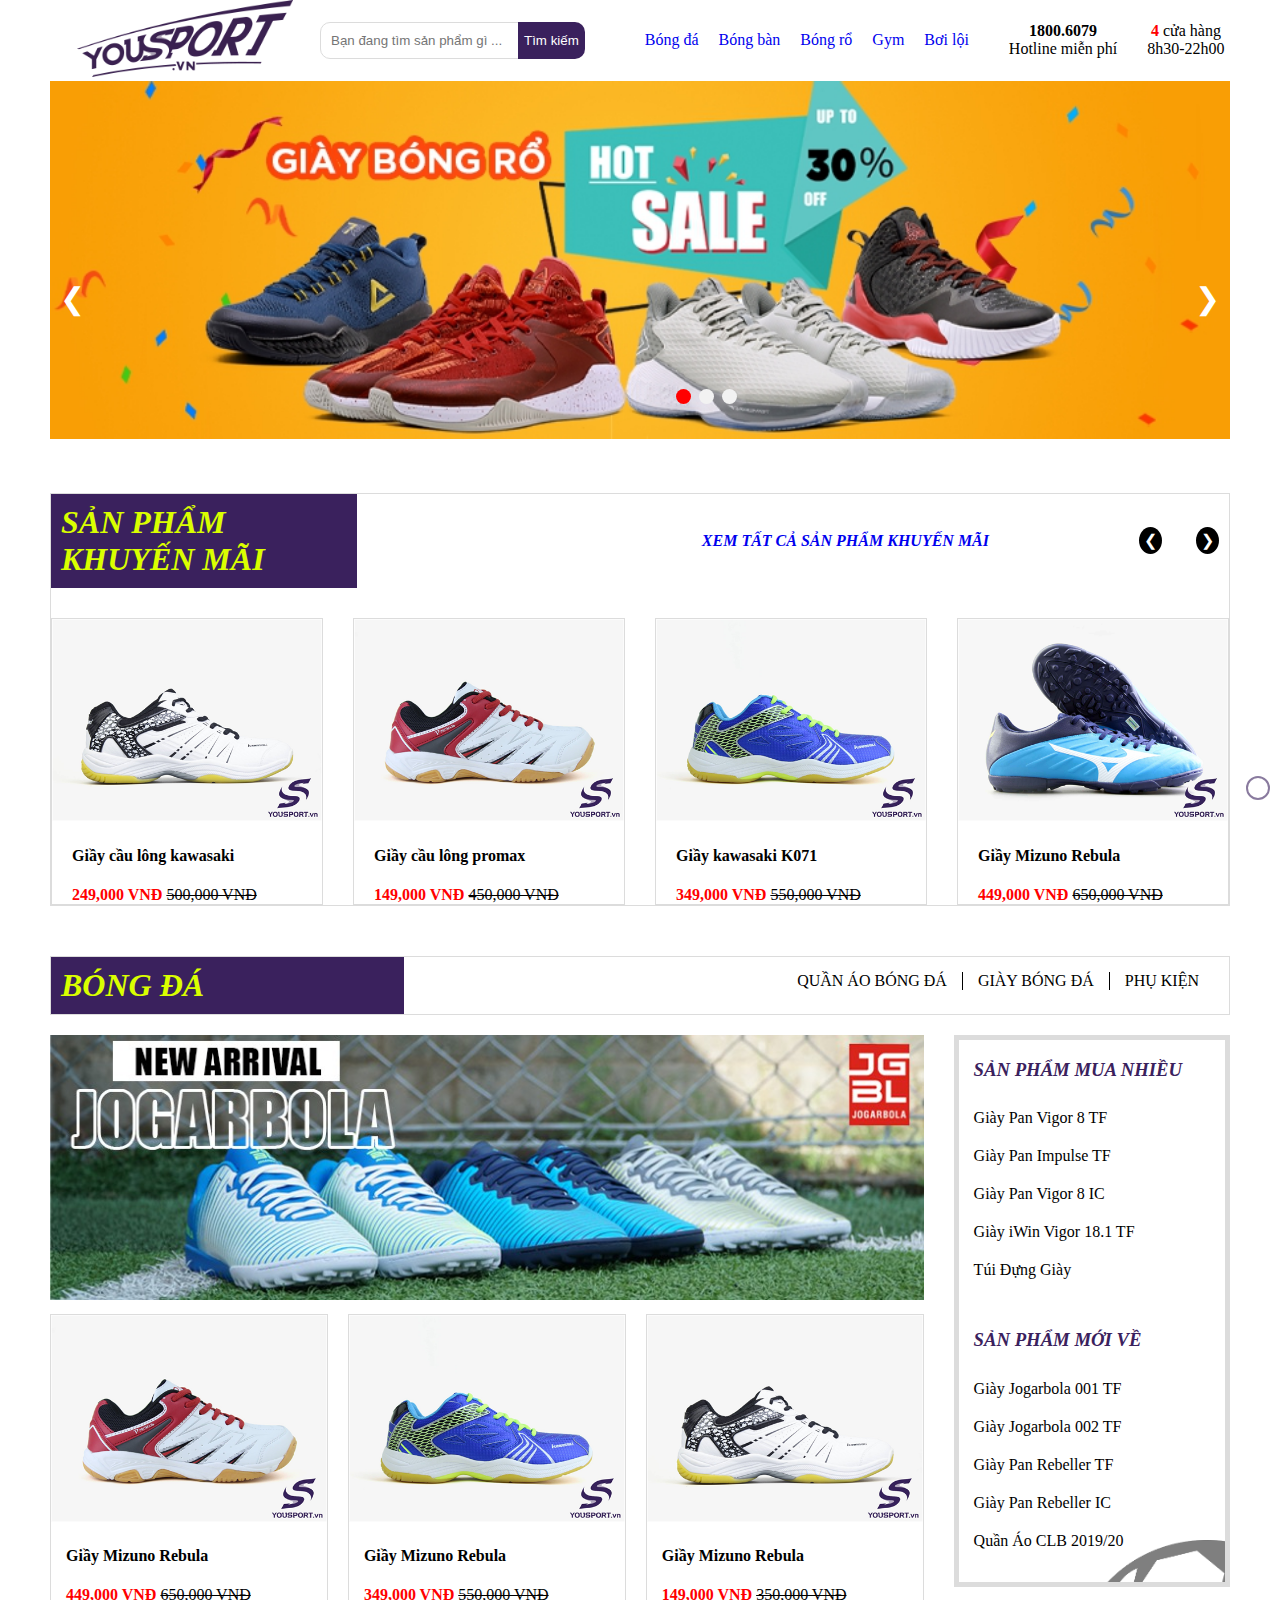
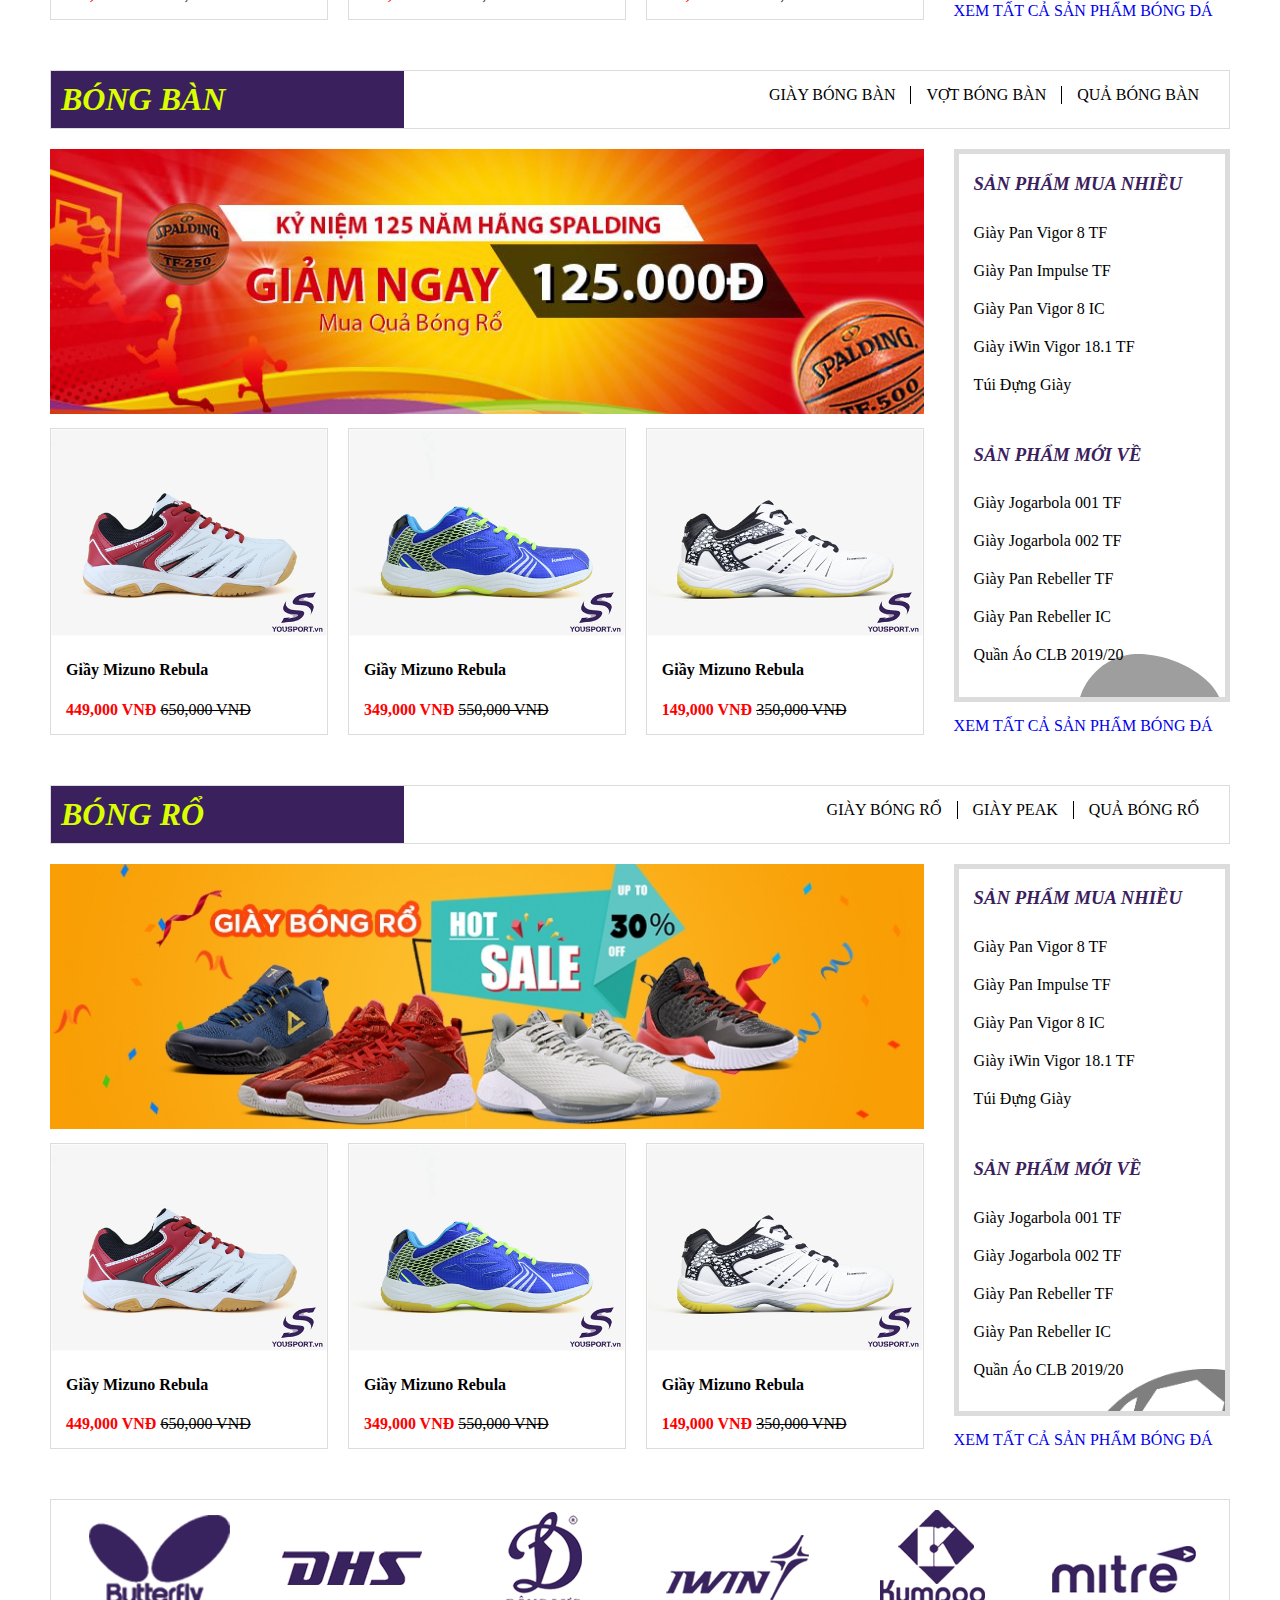
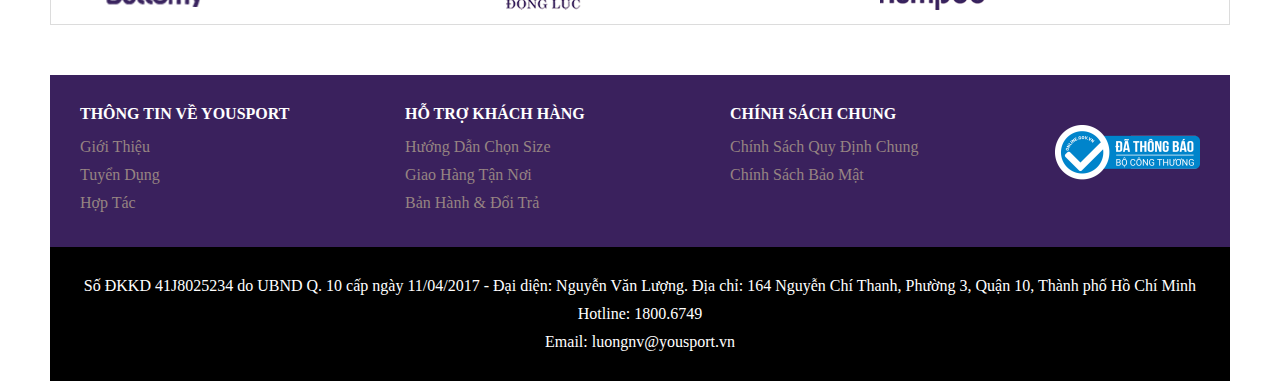
<file: index.html>
<!DOCTYPE html>
<html lang="en">
  <head>
    <meta charset="UTF-8" />
    <meta name="viewport" content="width=device-width, initial-scale=1.0" />
    <meta http-equiv="X-UA-Compatible" content="ie=edge" />
    <meta name="viewport" content="width=device-width, initial-scale=1.0" />

    <link href="css/style.css" rel="stylesheet" />
    <link
      rel="stylesheet"
      href="https://use.fontawesome.com/releases/v5.8.2/css/all.css"
      integrity="sha384-oS3vJWv+0UjzBfQzYUhtDYW+Pj2yciDJxpsK1OYPAYjqT085Qq/1cq5FLXAZQ7Ay"
      crossorigin="anonymous"
    />

    <script src="./js/slideShow.js" defer></script>
    <script src="./js/promo.js" defer></script>
    <title>YouSport</title>
  </head>
  <body>
    <div class="gotopTop">
      <a href="#top"><i class="fa fa-chevron-up"></i></a>
    </div>
    <nav id="top">
      <div class="logo">
        <a href="#"><img src="images/logo.png"/></a>
      </div>
      <div class="search">
        <input type="text" placeholder="Bạn đang tìm sản phẩm gì ..." />
        <button type="submit"><i class="fas fa-search"></i> Tìm kiếm</button>
      </div>

      <ul class="navbar-nav">
        <li>
          <a href="#"><i class="fas fa-futbol"></i> Bóng đá</a>
        </li>
        <li>
          <a href="#"><i class="fas fa-table-tennis"></i> Bóng bàn</a>
        </li>
        <li>
          <a href="#"><i class="fas fa-basketball-ball"></i> Bóng rổ</a>
        </li>
        <li>
          <a href="#"><i class="fas fa-dumbbell"></i> Gym</a>
        </li>
        <li>
          <a href="#"><i class="fas fa-swimming-pool"></i> Bơi lội</a>
        </li>
      </ul>

      <div class="hotLine">
        <p><strong>1800.6079</strong></p>
        <p>Hotline miễn phí</p>
      </div>

      <div class="store">
        <i class="fas fa-store"></i>
        <div>
          <div><strong>4</strong> cửa hàng</div>
          <div>8h30-22h00</div>
        </div>
      </div>
    </nav>

    <section id="slideShow">
      <div class="slides-container">
        <div class="slide">
          <img src="./images/banner-giay-bong-ro-890-270.jpg" />
        </div>
        <div class="slide">
          <img src="./images/combo-phu-kien-chi-tu-99k.jpg" />
        </div>
        <div class="slide">
          <img src="./images/giam-125k-qua-spalding.jpg" />
        </div>

        <a class="prev" onclick="plusSlides(-1)">&#10094;</a>
        <a class="next" onclick="plusSlides(1)">&#10095;</a>
      </div>

      <div class="indicator">
        <span class="dot" onclick="currentSlide(0)"></span>
        <span class="dot" onclick="currentSlide(1)"></span>
        <span class="dot" onclick="currentSlide(2)"></span>
      </div>
    </section>

    <section id="promoID">
      <div class="promoTitle">
        <h1>SẢN PHẨM KHUYẾN MÃI</h1>
        <a href="#"><strong>Xem tất cả sản phẩm khuyến mãi</strong></a>
        <div class="scrollVertical">
          <a class="prevPromo" onclick="showPromo(-1)">&#10094;</a>
          <a class="nextPromo" onclick="showPromo(1)">&#10095;</a>
        </div>
      </div>

      <div class="promoItems">
        <div class="promoItem">
          <a href="#"
            ><img src="./images/giay-cau-long-kawasaki-k063_large.jpg"
          /></a>
          <div class="itemInfo">
            <h4>Giầy cầu lông kawasaki</h4>
            <span>249,000 VNĐ</span>
            <del>500,000 VNĐ</del>
          </div>
        </div>
        <div class="promoItem">
          <a href="#"
            ><img src="./images/giay-cau-long-promax-17009_large.jpg"
          /></a>
          <div class="itemInfo">
            <h4>Giầy cầu lông promax</h4>
            <span>149,000 VNĐ</span>
            <del>450,000 VNĐ</del>
          </div>
        </div>
        <div class="promoItem">
          <a href="#"><img src="./images/giay-kawasaki-k071_large.jpg"/></a>
          <div class="itemInfo">
            <h4>Giầy kawasaki K071</h4>
            <span>349,000 VNĐ</span>
            <del>550,000 VNĐ</del>
          </div>
        </div>
        <div class="promoItem">
          <a href="#"
            ><img src="./images/giay-mizuno-rebula-2-v3-as_large.jpg"
          /></a>
          <div class="itemInfo">
            <h4>Giầy Mizuno Rebula</h4>
            <span>449,000 VNĐ</span>
            <del>650,000 VNĐ</del>
          </div>
        </div>

        <div class="promoItem">
          <a href="#"><img src="./images/giay-kawasaki-k071_large.jpg"/></a>
          <div class="itemInfo">
            <h4>Giầy kawasaki K071</h4>
            <span>349,000 VNĐ</span>
            <del>550,000 VNĐ</del>
          </div>
        </div>
        <div class="promoItem">
          <a href="#"
            ><img src="./images/giay-cau-long-promax-17009_large.jpg"
          /></a>
          <div class="itemInfo">
            <h4>Giầy cầu lông promax</h4>
            <span>149,000 VNĐ</span>
            <del>450,000 VNĐ</del>
          </div>
        </div>
        <div class="promoItem">
          <a href="#"
            ><img src="./images/giay-mizuno-rebula-2-v3-as_large.jpg"
          /></a>
          <div class="itemInfo">
            <h4>Giầy Mizuno Rebula</h4>
            <span>449,000 VNĐ</span>
            <del>650,000 VNĐ</del>
          </div>
        </div>
        <div class="promoItem">
          <a href="#"
            ><img src="./images/giay-cau-long-kawasaki-k063_large.jpg"
          /></a>
          <div class="itemInfo">
            <h4>Giầy cầu lông kawasaki</h4>
            <span>249,000 VNĐ</span>
            <del>500,000 VNĐ</del>
          </div>
        </div>
      </div>
    </section>

    <section id="bongDaID" class="productDetail">
      <div class="header-detail">
        <div class="sport-title">
          <h1><i class="fas fa-futbol"></i> Bóng đá</h1>
        </div>
        <div class="sport-category">
          <ul>
            <li>
              <a href="#">Quần áo bóng đá</a>
            </li>
            <li>
              <a href="#">Giày bóng đá</a>
            </li>
            <li>
              <a href="#">Phụ kiện</a>
            </li>
          </ul>
        </div>
      </div>
      <div class="sport-show">
        <div class="sport-left">
          <div class="carousel-promo">
            <img src="./images/banner-jogarbola.jpg" />
          </div>
          <div class="promo-products">
            <div class="product">
              <img src="images/giay-cau-long-promax-17009_large.jpg" />
              <div class="product-info">
                <h4>Giầy Mizuno Rebula</h4>
                <span>449,000 VNĐ</span>
                <del>650,000 VNĐ</del>
              </div>
            </div>
            <div class="product">
              <img src="images/giay-kawasaki-k071_large.jpg" />
              <div class="product-info">
                <h4>Giầy Mizuno Rebula</h4>
                <span>349,000 VNĐ</span>
                <del>550,000 VNĐ</del>
              </div>
            </div>
            <div class="product">
              <img src="images/giay-cau-long-kawasaki-k063_large.jpg" />
              <div class="product-info">
                <h4>Giầy Mizuno Rebula</h4>
                <span>149,000 VNĐ</span>
                <del>350,000 VNĐ</del>
              </div>
            </div>
          </div>
        </div>
        <div class="sport-right ">
          <div class="sport-menus football-menu">
            <div class="sport-menu">
              <h3>Sản phẩm mua nhiều</h3>
              <ul>
                <li><a href="#">Giày Pan Vigor 8 TF</a></li>
                <li><a href="#">Giày Pan Impulse TF</a></li>
                <li><a href="#">Giày Pan Vigor 8 IC</a></li>
                <li><a href="#">Giày iWin Vigor 18.1 TF</a></li>
                <li><a href="#">Túi Đựng Giày</a></li>
              </ul>
            </div>
            <div class="sport-menu">
              <h3>Sản phẩm mới về</h3>
              <ul>
                <li><a href="#">Giày Jogarbola 001 TF</a></li>
                <li><a href="#">Giày Jogarbola 002 TF</a></li>
                <li><a href="#">Giày Pan Rebeller TF</a></li>
                <li><a href="#">Giày Pan Rebeller IC</a></li>
                <li><a href="#">Quần Áo CLB 2019/20</a></li>
              </ul>
            </div>
          </div>
          <div class="show-all">
            <a href="#"
              ><i class="fas fa-arrow-right"></i> Xem tất cả sản phẩm bóng đá</a
            >
          </div>
        </div>
      </div>
    </section>

    <section id="cauLongID" class="productDetail">
      <div class="header-detail">
        <div class="sport-title">
          <h1><i class="fas fa-table-tennis"></i> Bóng bàn</h1>
        </div>
        <div class="sport-category">
          <ul>
            <li>
              <a href="#">Giày bóng bàn</a>
            </li>
            <li>
              <a href="#">Vợt bóng bàn</a>
            </li>
            <li>
              <a href="#">Quả bóng bàn</a>
            </li>
          </ul>
        </div>
      </div>
      <div class="sport-show">
        <div class="sport-left">
          <div class="carousel-promo">
            <img src="./images/giam-125k-qua-spalding.jpg" />
          </div>
          <div class="promo-products">
            <div class="product">
              <img src="images/giay-cau-long-promax-17009_large.jpg" />
              <div class="product-info">
                <h4>Giầy Mizuno Rebula</h4>
                <span>449,000 VNĐ</span>
                <del>650,000 VNĐ</del>
              </div>
            </div>
            <div class="product">
              <img src="images/giay-kawasaki-k071_large.jpg" />
              <div class="product-info">
                <h4>Giầy Mizuno Rebula</h4>
                <span>349,000 VNĐ</span>
                <del>550,000 VNĐ</del>
              </div>
            </div>
            <div class="product">
              <img src="images/giay-cau-long-kawasaki-k063_large.jpg" />
              <div class="product-info">
                <h4>Giầy Mizuno Rebula</h4>
                <span>149,000 VNĐ</span>
                <del>350,000 VNĐ</del>
              </div>
            </div>
          </div>
        </div>
        <div class="sport-right ">
          <div class="sport-menus tableTenis-menu">
            <div class="sport-menu">
              <h3>Sản phẩm mua nhiều</h3>
              <ul>
                <li><a href="#">Giày Pan Vigor 8 TF</a></li>
                <li><a href="#">Giày Pan Impulse TF</a></li>
                <li><a href="#">Giày Pan Vigor 8 IC</a></li>
                <li><a href="#">Giày iWin Vigor 18.1 TF</a></li>
                <li><a href="#">Túi Đựng Giày</a></li>
              </ul>
            </div>
            <div class="sport-menu">
              <h3>Sản phẩm mới về</h3>
              <ul>
                <li><a href="#">Giày Jogarbola 001 TF</a></li>
                <li><a href="#">Giày Jogarbola 002 TF</a></li>
                <li><a href="#">Giày Pan Rebeller TF</a></li>
                <li><a href="#">Giày Pan Rebeller IC</a></li>
                <li><a href="#">Quần Áo CLB 2019/20</a></li>
              </ul>
            </div>
          </div>
          <div class="show-all">
            <a href="#"
              ><i class="fas fa-arrow-right"></i> Xem tất cả sản phẩm bóng đá</a
            >
          </div>
        </div>
      </div>
    </section>

    <section id="bongRoID" class="productDetail">
      <div class="header-detail">
        <div class="sport-title">
          <h1><i class="fas fa-basketball-ball"></i> Bóng rổ</h1>
        </div>
        <div class="sport-category">
          <ul>
            <li>
              <a href="#">Giày bóng rổ</a>
            </li>
            <li>
              <a href="#">Giày PEAK</a>
            </li>
            <li>
              <a href="#">Quả bóng rổ</a>
            </li>
          </ul>
        </div>
      </div>
      <div class="sport-show">
        <div class="sport-left">
          <div class="carousel-promo">
            <img src="./images/banner-giay-bong-ro-890-270.jpg" />
          </div>
          <div class="promo-products">
            <div class="product">
              <img src="images/giay-cau-long-promax-17009_large.jpg" />
              <div class="product-info">
                <h4>Giầy Mizuno Rebula</h4>
                <span>449,000 VNĐ</span>
                <del>650,000 VNĐ</del>
              </div>
            </div>
            <div class="product">
              <img src="images/giay-kawasaki-k071_large.jpg" />
              <div class="product-info">
                <h4>Giầy Mizuno Rebula</h4>
                <span>349,000 VNĐ</span>
                <del>550,000 VNĐ</del>
              </div>
            </div>
            <div class="product">
              <img src="images/giay-cau-long-kawasaki-k063_large.jpg" />
              <div class="product-info">
                <h4>Giầy Mizuno Rebula</h4>
                <span>149,000 VNĐ</span>
                <del>350,000 VNĐ</del>
              </div>
            </div>
          </div>
        </div>
        <div class="sport-right ">
          <div class="sport-menus football-menu">
            <div class="sport-menu">
              <h3>Sản phẩm mua nhiều</h3>
              <ul>
                <li><a href="#">Giày Pan Vigor 8 TF</a></li>
                <li><a href="#">Giày Pan Impulse TF</a></li>
                <li><a href="#">Giày Pan Vigor 8 IC</a></li>
                <li><a href="#">Giày iWin Vigor 18.1 TF</a></li>
                <li><a href="#">Túi Đựng Giày</a></li>
              </ul>
            </div>
            <div class="sport-menu">
              <h3>Sản phẩm mới về</h3>
              <ul>
                <li><a href="#">Giày Jogarbola 001 TF</a></li>
                <li><a href="#">Giày Jogarbola 002 TF</a></li>
                <li><a href="#">Giày Pan Rebeller TF</a></li>
                <li><a href="#">Giày Pan Rebeller IC</a></li>
                <li><a href="#">Quần Áo CLB 2019/20</a></li>
              </ul>
            </div>
          </div>
          <div class="show-all">
            <a href="#"
              ><i class="fas fa-arrow-right"></i> Xem tất cả sản phẩm bóng đá</a
            >
          </div>
        </div>
      </div>
    </section>

    <section id="brandID">
      <div class="brands">
        <div class="brand">
          <img src="./images/icon-butterfly.png" />
        </div>
        <div class="brand">
          <img src="./images/icon-dhs.png" />
        </div>
        <div class="brand">
          <img src="./images/icon-dong-luc.png" />
        </div>
        <div class="brand">
          <img src="./images/icon-iwin.png" />
        </div>
        <div class="brand">
          <img src="./images/icon-kumpoo.png" />
        </div>
        <div class="brand">
          <img src="./images/icon-mitre.png" />
        </div>
      </div>
    </section>

    <footer>
      <div class="footerTop">
        <div class="info">
          <h4>Thông tin về Yousport</h4>
          <ul class="infoDetail">
            <li>
              <a href="#">Giới Thiệu</a>
            </li>
            <li><a href="#">Tuyển Dụng</a></li>
            <li><a href="#">Hợp Tác</a></li>
          </ul>
        </div>
        <div class="info">
          <h4>Hỗ trợ khách hàng</h4>
          <ul class="infoDetail">
            <li>
              <a href="#">Hướng Dẫn Chọn Size</a>
            </li>
            <li><a href="#">Giao Hàng Tận Nơi</a></li>
            <li><a href="#">Bản Hành & Đổi Trả</a></li>
          </ul>
        </div>
        <div class="info">
          <h4>Chính sách chung</h4>
          <ul class="infoDetail">
            <li>
              <a href="#">Chính sách quy định chung</a>
            </li>
            <li><a href="#">Chính sách bảo mật</a></li>
          </ul>
        </div>
        <div class="socialChannels">
          <ul class="socialChannel">
            <li>
              <a href="#"><i class="fab fa-facebook-f"></i></a>
            </li>
            <li>
              <a href="#"><i class="fab fa-google-plus-g"></i></a>
            </li>
            <li>
              <a href="#"><i class="fab fa-twitter"></i></a>
            </li>
            <li>
              <a href="#"><i class="fab fa-youtube"></i></a>
            </li>
          </ul>
          <img src="./images/dathongbao.png"/>
        </div>
      </div>
      <div class="footerBottom">
        <p>Số ĐKKD 41J8025234 do UBND Q. 10 cấp ngày 11/04/2017 - Đại diện: Nguyễn Văn Lượng. Địa chỉ: 164 Nguyễn Chí Thanh, Phường 3, Quận 10, Thành phố Hồ Chí Minh</p>
        <p>Hotline: 1800.6749</p>
        <p>Email: luongnv@yousport.vn</p>
      </div>
    </footer>
  </body>
</html>
</file>
<file: css/style.css>
@import "./nav.css";
@import "./slideShow.css";
@import "./promo.css";
@import "./productDetail.css";
@import "./brand.css";
@import "./footer.css";

* {
  box-sizing: border-box;
}

body {
  margin: 0 50px;
}

.football-menu {
  background-image: url("../images/1.png");
  background-repeat: no-repeat;
  background-position-x: 115px;
  background-position-y: 500px;
  background-size: 100%;
  color: gainsboro;
}

.tableTenis-menu {
  background-image: url("../images/tableTenis.svg");
  background-repeat: no-repeat;
  background-position-x: 115px;
  background-position-y: 500px;
  background-size: 80%;
  color: gainsboro;
}

/* Caption text */
.text {
  color: #f2f2f2;
  font-size: 15px;
  padding: 8px 12px;
  position: absolute;
  bottom: 8px;
  width: 100%;
  text-align: center;
}

/* Number text (1/3 etc) */
.numbertext {
  color: #f2f2f2;
  font-size: 12px;
  padding: 8px 12px;
  position: absolute;
  top: 0;
}

/* The dots/bullets/indicators */
/* .dot {
  cursor: pointer;
  height: 15px;
  width: 15px;
  margin: 0 2px;
  background-color: #bbb;
  border-radius: 50%;
  display: inline-block;
  transition: background-color 0.6s ease;
}

.active,
.dot:hover {
  background-color: #717171;
} */

/* Fading animation */
.fade {
  -webkit-animation-name: fade;
  -webkit-animation-duration: 1.5s;
  animation-name: fade;
  animation-duration: 1.5s;
}

@-webkit-keyframes fade {
  from {
    opacity: 0.4;
  }
  to {
    opacity: 1;
  }
}

@keyframes fade {
  from {
    opacity: 0.4;
  }
  to {
    opacity: 1;
  }
}

.gotopTop a {
  position: fixed;
  padding: 10px;
  border: 2px solid #3a215d;
  opacity: 0.6;
  border-radius: 50%;
  bottom: 100px;
  right: 10px;
  z-index: 1;
}

.gotopTop a:hover {
  color: red;
  border: 2px solid red;
}
.gotopTop a:hover i {
  color: red;
}

.gotopTop i {
  color: #3a215d;
  font-weight: bold;
}
</file>
